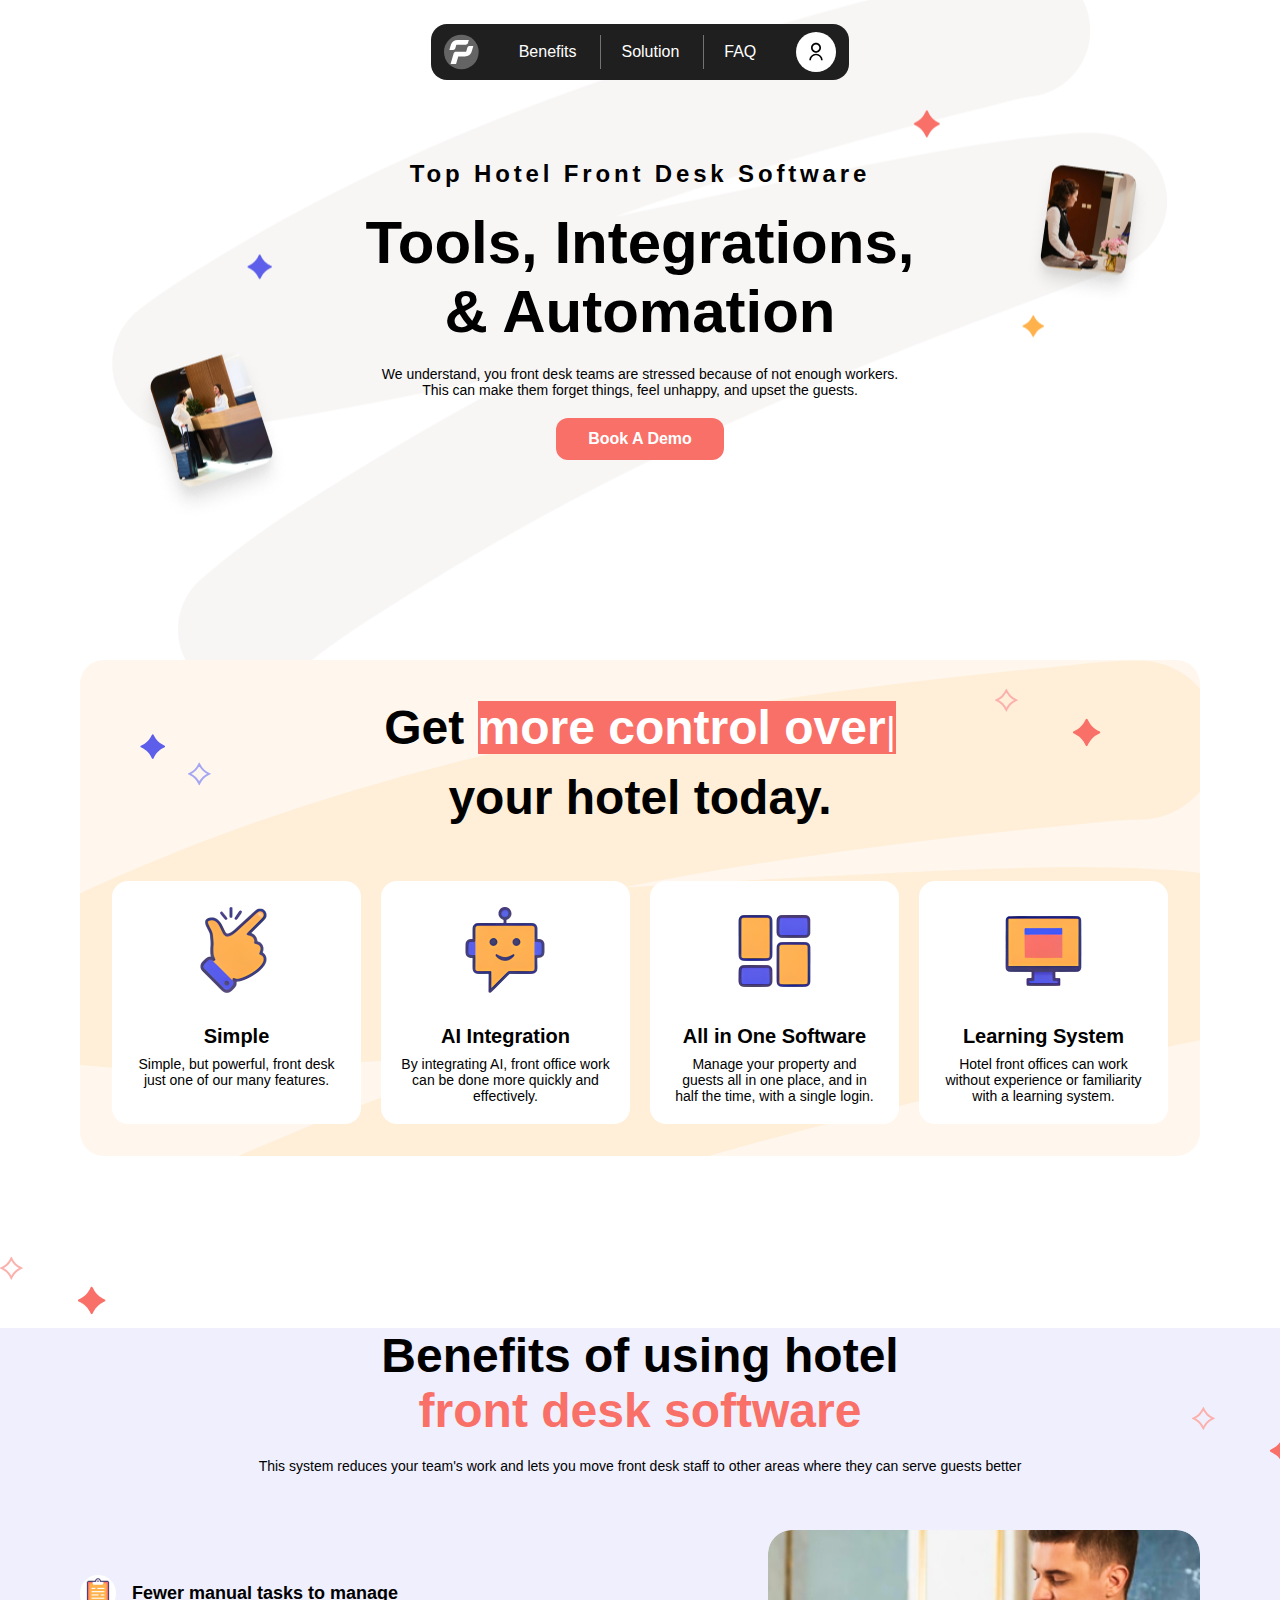
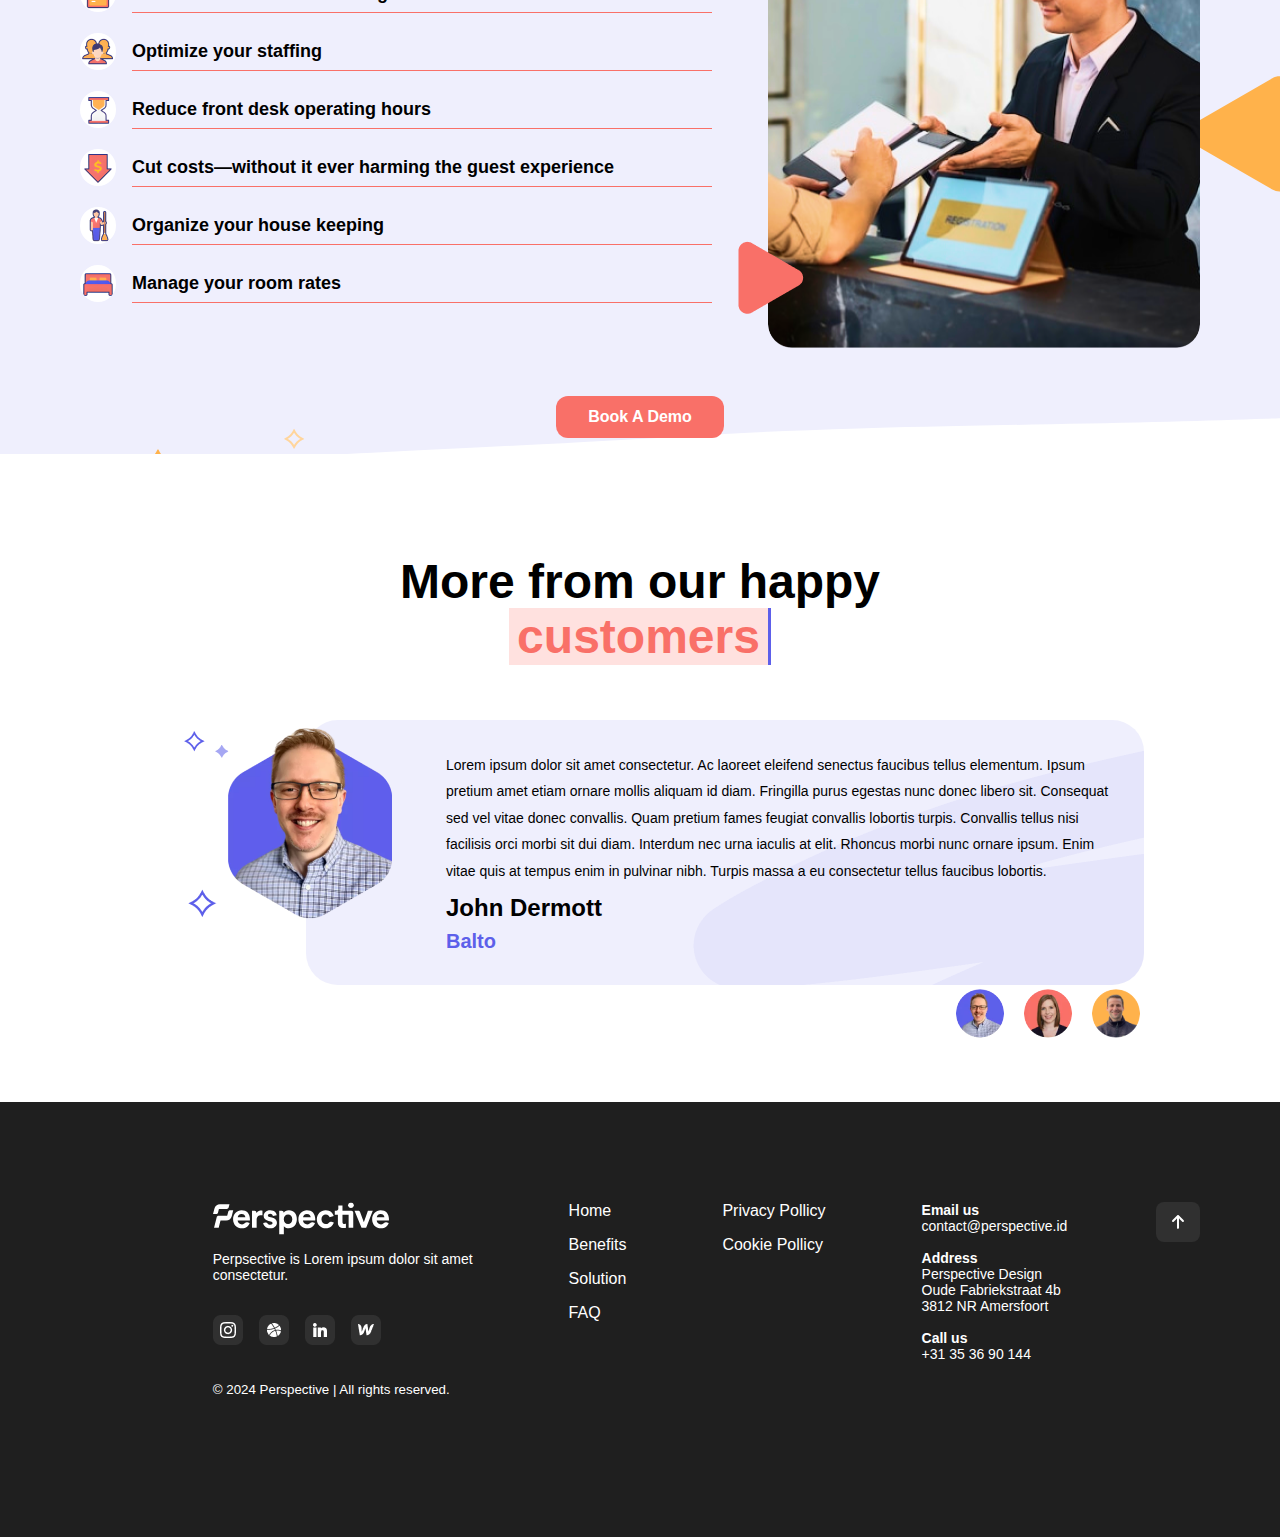
<file: office doc/landingpage.html>
<html lang="en">
<head>
    <meta charset="UTF-8">
    <meta name="viewport" content="width=device-width, initial-scale=1.0">
    <title>Desktop Login</title>
    <link rel="stylesheet" href="landingstyle.css">
    
</head>
<body>
    <div class="header-sectionbg">
        <header id="top">
            <div class="main-header">
                <img src="images/logo.svg" alt="logoh">
                <nav>
                    <ul>
                        <li class="no-border">Benefits</li>   <!--no border applied-->
                        <li>Solution</li>
                        <li>FAQ</li>
                    </ul>
                </nav>
                <img src="images/profile.svg" alt="profile">
            </div>
            <img src="images/menu-burger-horizontal.png" alt="menu-burger">
        </header>
        <section>
            <div class="container1">
                <P class="large wide">Top Hotel Front Desk Software </P>
                <h1>Tools, Integrations, <br>
                    & Automation</h1>
                <p>We understand, you front desk teams are stressed because of not enough workers. <br>
                    This can make them forget things, feel unhappy, and upset the guests.</p>
                <button>Book A Demo</button>
            </div>
        </section>
    </div>
    <div class="extralogo">
        <img src="images/other-logo (2).svg" alt="itsimpossible-logo">
        <img src="images/other-logo (3).svg" alt="trustideals-logo">
        <img src="images/other-logo (1).svg" alt="yada-logo">
    </div>
    <section>
        <div class="container2">
            <h2>Get <span class="style1">more control over<em>|</em></span> <br>
                your hotel today.</h2>
            <div class="wrapper">
                <div class="box">
                    <img src="images/Unknown 3.png" alt="icon">
                    <h3>Simple</h3>
                    <p>Simple, but powerful, front desk just one of our many features.</p>
                </div>
                <div class="box">
                    <img src="images/ai 1.png" alt="icon">
                    <h3>AI Integration</h3>
                    <p>By integrating AI, front office work can be done more quickly and effectively.</p>
                </div>
                <div class="box">
                    <img src="images/dashboard 1.png" alt="icon">
                    <h3>All in One Software</h3>
                    <p>Manage your property and guests all in one place, and in half the time, with a single login.</p>
                </div>
                <div class="box">
                    <img src="images/learning 2.png" alt="icon">
                    <h3>Learning System</h3>
                    <p>Hotel front offices can work without experience or familiarity with a learning system.</p>
                </div>
            </div>
        </div>
    </section>
    <div class="redstar"><img src="images/star-red.png" alt="redstar"></div>
    <section class="s3">
        <div class="container3">
            <h2>Benefits of using hotel 
                <span class="style2"><br>front desk software</span>
            </h2>
            <p>This system reduces your team's work and lets you move front 
                desk staff to other areas where they can serve guests better
            </p>
            <div class="list-wrapper">
                <div class="lists">
                    <ul>
                        <li><div class="list-box"><img src="images/task 3.png" alt="icons"><div class="l">Fewer manual tasks to manage</div></div></li>
                        <li><div class="list-box"><img src="images/staff 2.png" alt="icons"><div class="l">Optimize your staffing</div></div></li>
                        <li><div class="list-box"><img src="images/hour 1.png" alt="icons"><div class="l">Reduce front desk operating hours</div></div></li>
                        <li><div class="list-box"><img src="images/cost 2.png" alt="icons"><div class="l">Cut costs—without it ever harming the guest experience</div></div></li>
                        <li><div class="list-box"><img src="images/housekeeping 1.png" alt="icons"><div class="l">Organize your house keeping</div></div></li>
                        <li><div class="list-box"><img src="images/room 1.png" alt="icons"><div class="l">Manage your room rates</div></div></li>
                    </ul>
                </div>
                <div class="hotel-recp"><img src="images/Polygon 1.png" alt="polygon"></div>
                <div class="hotel-recp1"><img src="images/Frame 18.png" alt="hotel-recp"></div>
            </div>
            <button>Book A Demo</button>
        </div>
    </section>
    <section>
        <div class="container4">
            <h2>More from our happy <br>
                <span class="style3">customers</span>
            </h2>
            <div class="testimonial">
                <div class="pic"><img src="images/pic-with-star.png" alt="pic-with-star"></div>
                <div class="textbox">
                    <p>Lorem ipsum dolor sit amet consectetur. Ac laoreet eleifend senectus faucibus tellus elementum. 
                        Ipsum pretium amet etiam ornare mollis aliquam id diam. Fringilla purus egestas nunc donec libero sit. 
                        Consequat sed vel vitae donec convallis. Quam pretium fames feugiat convallis lobortis turpis. 
                        <span class="p-none">
                            Convallis tellus nisi facilisis orci morbi sit dui diam. Interdum nec urna iaculis at elit. Rhoncus morbi nunc ornare ipsum.
                            Enim vitae quis at tempus enim in pulvinar nibh. Turpis massa a eu consectetur tellus faucibus lobortis.
                        </span></p>
                    <p class="large">John Dermott</p>
                    <h3 class="purp">Balto</h3>
                </div>
            </div>
            <ul>
                <li><a href=""><img src="images/pic-circle1.png" alt="pic-circle"></a></li>
                <li><a href=""><img src="images/pic-circle2.png" alt="pic-circle"></a></li>
                <li><a href=""><img src="images/pic-circle-3.png" alt="pic-circle"></a></li>
            </ul>
        </div>
    </section>
    <footer>
        <div class="container5">
            <div>
                <img src="images/perspective-logo-white-rgb.svg" alt="logof">
                <p>Perpsective is Lorem ipsum dolor sit amet <br> consectetur.</p>
                <ul class="media">
                    <li><img src="images/instagram.png" alt="ftr-icon"></li>
                    <li><img src="images/dribble.png" alt="ftr-icon"></li>
                    <li><img src="images/linkedin.png" alt="ftr-icon"></li>
                    <li><img src="images/webflow.png" alt="ftr-icon"></li>
                </ul>
                <small class="sm1">
                    &copy; 2024 Perspective | All rights reserved.
                </small>
            </div>
            <ul>
                <li>Home</li>
                <li>Benefits</li>
                <li>Solution</li>
                <li>FAQ</li>
            </ul>
            <ul>
                <li>Privacy&nbsp;Pollicy</li>
                <li>Cookie&nbsp;Pollicy</li>
            </ul>
            <div>
                <p class="ftr"><strong>Email us</strong><br>
                    contact@perspective.id</p>
                <P class="ftr"><strong>Address</strong><br>
                    Perspective Design <br>
                    Oude Fabriekstraat 4b <br>
                    3812 NR Amersfoort</P>
                <P class="ftr"><strong>Call us</strong><br>
                    +31 35 36 90 144</P>
            </div>
            <small class="sm2">
                &copy; 2024 Perspective | All rights reserved.
            </small>
        </div>

        <div class="arrow"><a href="#top"><img src="images/up-arrow.svg" alt="up-arrow"></a></div>
    </footer>
</body>
</html>
</file>
<file: office doc/landingstyle.css>
*{
    box-sizing: border-box;
    padding: 0;
    margin: 0;
}
body{
    font-family: 'inter', sans-serif;
}

/* typography */
h1{
    font-size: 60px;
    font-weight: 700;
}
h2{
    font-size: 48px;
    font-weight: 700;
}
h3{
    font-size: 20px;
    font-weight: 700;
}
h3.purp{
    color: rgb(93, 95, 234);
    font-weight: 600;
}
p{
    font-size: 14px;
}
p.large{
    font-size: 24px;
    font-weight: 700;
}
.wide{
    font-weight: 500;
    letter-spacing: 3.84px
}
.container3 li{
    font-size: 18px;
    font-weight: 700;
}
span{
    color: rgb(249, 112, 104);
}
span.style1{
    color: white;
}
span.p-none{
    color: black;
}
button{
    font-size: 1rem;
    font-weight: 700;
    color: white;
}

/* general */
ul{
    list-style: none;
}
button{
    display: flex;
    justify-content: center;
    margin: 0 auto;
    background-color: rgb(249, 112, 104);
    /* margin-top: 48px; */
    border: none;
    border-radius: 12px;
    padding: 12px 32px;
}


/* first section & header */
/* header */
.header-sectionbg{
    width: 100%;
    background-image: url(images/landingbg1.png);
    background-repeat: no-repeat;
    /* background-size: contain; */
    background-position: center;
    padding-bottom: 100px;
}
header{
    padding: 24px 80px;
    margin-bottom: 56px;
}
.main-header{
    width: 100%;
    max-width: 418.02px;
    margin: 0 auto;
    color: white;
    display: flex;
    justify-content: center;
    align-items: center;
    gap: 20px;
    background-color: rgb(31, 31, 31);
    border-radius: 16px;
    padding: 8px;

}

nav ul{
    display: flex;
    gap: 4px;
}
nav li{
    border-left: 1px solid rgb(115, 115, 115);
    padding: 8px 20px; 
}
li.no-border{
    border: none;
}
/* firstsection */
.container1{
    text-align: center;
    width: 100%;
    max-width: 1120px;
    margin: 0 auto;
}
.container1 h1, .container1 p{
    margin-bottom: 20px;
}
.wide{
    margin-bottom: 8px;
}
.container1 button{
    margin-bottom: 100px;
}

/* second section */
.container2{
    text-align: center;
    width: 100%;
    max-width: 1120px;
    margin: 0 auto;
    background-color: rgb(255, 247, 237);
    background-image: url(images/gridbg.svg);
    /* background-size: 100%; */
    background-repeat: no-repeat;
    background-position: center top;
    border-radius: 24px;
    height: fit-content;
    padding: 32px;
    margin-bottom: 100px;
}
.container2 h2{
    margin: 0 auto;
    width: 100%;
    max-width: 1056px;
    margin-bottom: 56px;
}
span.style1{
    background-color: #F97068;
}
em{
    font-style: normal;
    font-size: 39px;
    font-weight: 500;
    line-height: 2;
}
.wrapper{
    margin: 0 auto;
    width: 100%;
    max-width: 1056px;
    display: flex;
    gap: 20px;
}
.box h3{
    margin-top: 24px;
    margin-bottom: 8px;
}
.box{
    background-color: white;
    padding: 20px;
    width: 100%;
    max-width: 249px;
    border-radius: 16px;
}
/* 3 */
section.s3{
    
    height: 725.39px;
    background-image: url(images/container-3-bg.svg);
    background-position: center;
    background-repeat: no-repeat;
    margin-bottom: 100px;
}
.container3{
    width: 100%;
    max-width: 1120px;
    margin: 0 auto;
}
.container3 h2{
    width: 100%;
    max-width: 1008px;
    margin: 0 auto;
    text-align: center;
margin-top: 13.3px;
}
.container3 p{
   margin: 0 auto;
    text-align: center;
    margin-top: 20px;
    margin-bottom: 56px;
}

img[alt="icons"]{
    border-radius: 50px;
    background-color: white;
}
.container3 button{
    margin-top: 48px;
}
.list-wrapper{
    margin: 0 auto;
    width: 100%;
    max-width: 1120px;
    display: flex;
    justify-content: center;
    align-items: center;
    gap: 56px;
}
.lists{
    width: 100%;
    max-width: 632px;

}
.lists ul{
    width: 100%;
    display: flex;
    flex-direction: column;
    gap: 20px;
}
.list-box{
    display: flex;
    gap: 16px;
    align-items: center;
}
.l{
    width: 100%;
    border-bottom: 1px solid rgb(249, 112, 104);
    padding: 8px 0;
}
.hotel-recp{
    width: 100%;
    max-width: 432px;
    height: 417.39px;
    border-radius: 24px;
    background-image: url(images/hotel.png);
    background-repeat: no-repeat;
    background-position: center;
}
img[alt="polygon"]{
position: relative;
top: 310.83px;
right: 30px;
}

/* lastsection */
span.style3{
    border-right: 3px solid rgb(93, 95, 234);
    background-color:rgb(255, 225, 223);
    padding: 2px 8px;
}
.container4{
    width: 100%;
    max-width: 1120px;
    margin: 0 auto;
}
.container4 h2{
    margin: 0 auto;
    width: 100%;
    max-width: 1008px;
    text-align: center;
    margin-bottom: 56px;
}
.container4 ul{
    margin: 0 auto;
    width: 100%;
    max-width: 1008px;
    display: flex;
    gap: 12px;
    justify-content: flex-end;
    margin-bottom: 56px;
}
.testimonial{
    width: 100%;
    max-width: 1008px;
    margin: 0 auto;
    display: flex;
    justify-content: center;
    
}

.textbox p{
    line-height: 1.9;
}
.textbox{
    width: 100%;
   max-width: 928px;
    border-radius: 32px;
    padding-top: 32px;
    padding-bottom: 32px;
    padding-right: 32px;
    padding-left: 140px;
    background-color:rgb(239, 239, 253) ;
    background-image: url(images/paint-stroke\ purp.png);
    background-position: bottom right;
    background-repeat: no-repeat;
    
}
.pic{
    width: 100%;
    max-width: 170px;
}
img[alt="pic-with-star"]{
    object-fit: contain;
    position: relative;
    top: 7px;
    left: 48px;
}
/* footer */
footer{
    color: white;
    background-color: rgb(31, 31, 31);
padding: 100px 80px;
}
ul.media{
    display: flex;
    gap: 16px;
    margin-top: 32px;
    margin-bottom: 16px;
}
img[alt="logof"]{
    margin-bottom: 16px;
}
footer li{
    margin-bottom: 16px;
}
p.ftr{
    margin-bottom: 16px;
}
.container5{
    width: 100%;
    display: flex;
    gap: 96px;
    justify-content: center;
}
.arrow{
    display: flex;
    justify-content: end;
    width: 100%;
    max-width: 1359px;
    position: sticky;
    left: 0;
    bottom: 0;
}

/* effects */
img[alt="pic-circle"]{
    border: 3px solid white;
    border-radius: 30px;
    padding: 1px;
}
img[alt="pic-circle"]:hover{
    border: 3px solid rgb(93, 95, 234);
    border-radius: 30px;
    padding: 1px;
}
button:hover{
    cursor: pointer;
    color: rgb(249, 112, 104);
    border: 3px solid ;
    background-color: white;
}

/* resposive */
@media screen and (min-width:501px) {        
    img[alt="menu-burger"], .extralogo, .hotel-recp1, .sm2{
        display: none;
    }
    
    
}
@media screen and (max-width:500px) {
   /* typography */
h1{
    font-size: 30px;
    font-weight: 700;
}
h2{
    font-size: 24px;
    font-weight: 700;
}
h3{
    font-size: 16px;
    font-weight: 700;
}
h3.purp{
    color: rgb(93, 95, 234);
    font-weight: 600;
}
p{
    font-size: 12px;
}
em{
    font-size: 24px;
    font-weight: 500;
}
p.large{
    font-size: 14px;
    font-weight: 700;
}
.wide{
    font-weight: 500;
}
.container3 li{
    font-size: 12px;
}
button{
    font-size: 14px;
    padding: 12px;
}
/* footer{
    font-size: 14px;
} */

.main-header,.hotel-recp, span.p-none, .sm1{
    display: none;
}
header#top{
    width: 100%;
    max-width: 360px;
    margin: 0 auto;
    padding: 16px;
    display: flex;
    justify-content: end;
    margin-bottom: 10px;
}
/* firstsection */
.header-sectionbg{
    width: 100%;
    height: fit-content;
    background-image: url(images/Group\ 1.svg);
    background-size: 100%;
    padding-bottom: 48px;
}
.container1{
    text-align: center;
    width: 100%;
    max-width: 328px;
    margin: 0 auto;
}
.container1 h1{
    margin-bottom: 16px;
} .container1 p{
    width: 100%;
    max-width: 328px;
    margin-bottom: 20px;
}
.container1 p br{
    display: none;
}
.wide{
    margin-bottom: 8px;
    letter-spacing: normal;
}
.container1 button{
    margin-bottom: 0;
}
.extralogo{
    width: 100%;
    display: flex;
    justify-content: center;
    gap: 39.1px;
    margin-bottom: 48px;
}
/* secondsection */
.container2{
    text-align: center;
    width: 100%;
    max-width: 328px;
    margin: 0 auto;
    border-radius: 20px;
    height: fit-content;
    padding: 12px;
    /* margin-bottom: 48px; */
}
.container2 h2{
    margin: 0 auto;
    width: 100%;
    max-width: 304px;
    margin-bottom: 32px;
}
.wrapper{
    margin: 0 auto;
    width: 100%;
    max-width: 304px;
    display: grid;
    justify-content: center;
    align-items: center;
    grid-template-columns: repeat(2, 146px);
    /* gap: 20px; */
}
.box h3{
    margin-top: 16px;
    margin-bottom: 8px;
}
.box{
    margin: 0 auto;
    background-color: white;
    padding: 12px;
    width: 100%;
    height: 100%;
    border-radius: 8px;
}
img[alt="icon"]{
    width: 56px;
    object-fit: contain;
}
/* thirdsection */
.redstar{
    width: 328px;
    margin: 0 auto;
    display: flex;
    justify-content: end;
}
img[alt="redstar"]{
    width: 65.5px;
    object-fit: contain;
}
section.s3{
    height: fit-content;
    background-color: rgb(239, 239, 253);
    margin-bottom: 48px;
}
.container3{
    width: 100%;
    max-width: 328px;
    margin: 0 auto;
}
.container3 h2{
    width: 100%;
    max-width: 328px;
    margin: 0 auto;
    text-align: center;
    padding-top: 13.3px;
}
.container3 p{
   margin: 0 auto;
    text-align: center;
    margin-top: 16px;
    margin-bottom: 16px;
}
img[alt="icons"]{
    border-radius: 50px;
    background-color: white;
}
.container3 button{
    margin-top: 16px;
}
.list-wrapper{
    margin: 0 auto;
    width: 100%;
    max-width: 328px;
    display: flex;
    flex-direction: column-reverse;
    justify-content: center;
    align-items: center;
    gap: 24px;
}
.lists{
    width: 100%;
    max-width: 328px;

}
.lists ul{
    width: 100%;
    display: flex;
    flex-direction: column;
    gap: 8px;
}
.list-box{
    display: flex;
    gap: 12px;
    align-items: center;
}
.l{
    width: 100%;
    border-bottom: 1px solid rgb(249, 112, 104);
    padding: 14px 0;
}
.hotel-recp1{
    width: 100%;
    max-width: 328px;
}
img[alt="hotel-recp"]{
    object-fit: contain;
}

/* lastsection */
.container4{
    width: 100%;
    max-width: 328px;
    margin: 0 auto;
}
.container4 h2{
    margin: 0 auto;
    width: 100%;
    max-width: 328px;
    text-align: center;
    margin-bottom: 30.43px;
}
.container4 ul{
    margin: 0 auto;
    width: 100%;
    max-width: 328px;
    display: flex;
    gap: 12px;
    justify-content: center;
    margin-top: 20px;
    margin-bottom: 10px;
}
.testimonial{
    width: 100%;
    max-width: 328px;
    margin: 0 auto;
    display: flex;
    flex-direction: column;
    justify-content: center;
    align-items: center;
    /* border: 1px solid; */
}

.textbox p{
    line-height: 1.9;
}
.textbox{
    width: 100%;
   max-width: 304px;
    border-radius: 32px;
    padding-top: 64px;
    padding-bottom: 12px;
    padding-right: 12px;
    padding-left: 12px;
    text-align: center;
    background-color:rgb(239, 239, 253) ;
    background-image: url(images/paint-stroke\ purp.png);
    background-position: bottom right;
    background-repeat: no-repeat;
    
}
.pic{
    width: fit-content;
    /* margin: 0 auto */
    height:46.8px ;
}
img[alt="pic-with-star"]{
    width: 100.35;
    object-fit: contain;
    position: relative;
    top: 0;
    left: 0;
    
}
img[alt="pic-circle"]{
    width: 33.28px;
    object-fit: contain;
}
/* footer */
footer{
    color: white;
    background-color: rgb(31, 31, 31);
padding: 32px 16px;
}
ul.media{
    display: flex;
    gap: 16px;
    margin-top: 16px;
}
img[alt="logof"]{
    margin-bottom: 8px;
}
footer li{
    font-size: 14px;
    margin-bottom: 16px;
}
p.ftr{
    margin-bottom: 16px;
}
.container5{
    margin: 0 auto;
    width: 100%;
    max-width: 328px;
    display: flex;
    flex-direction: column;
    gap: 32px;
}
.arrow{
    display: flex;
    justify-content: end;
    width: 100%;
    max-width: 360px;
    position: sticky;
    left: 0;
    bottom: 0;
}
img[alt="up-arrow"]{
    width: 36px;
    object-fit: contain;
}
}
</file>
